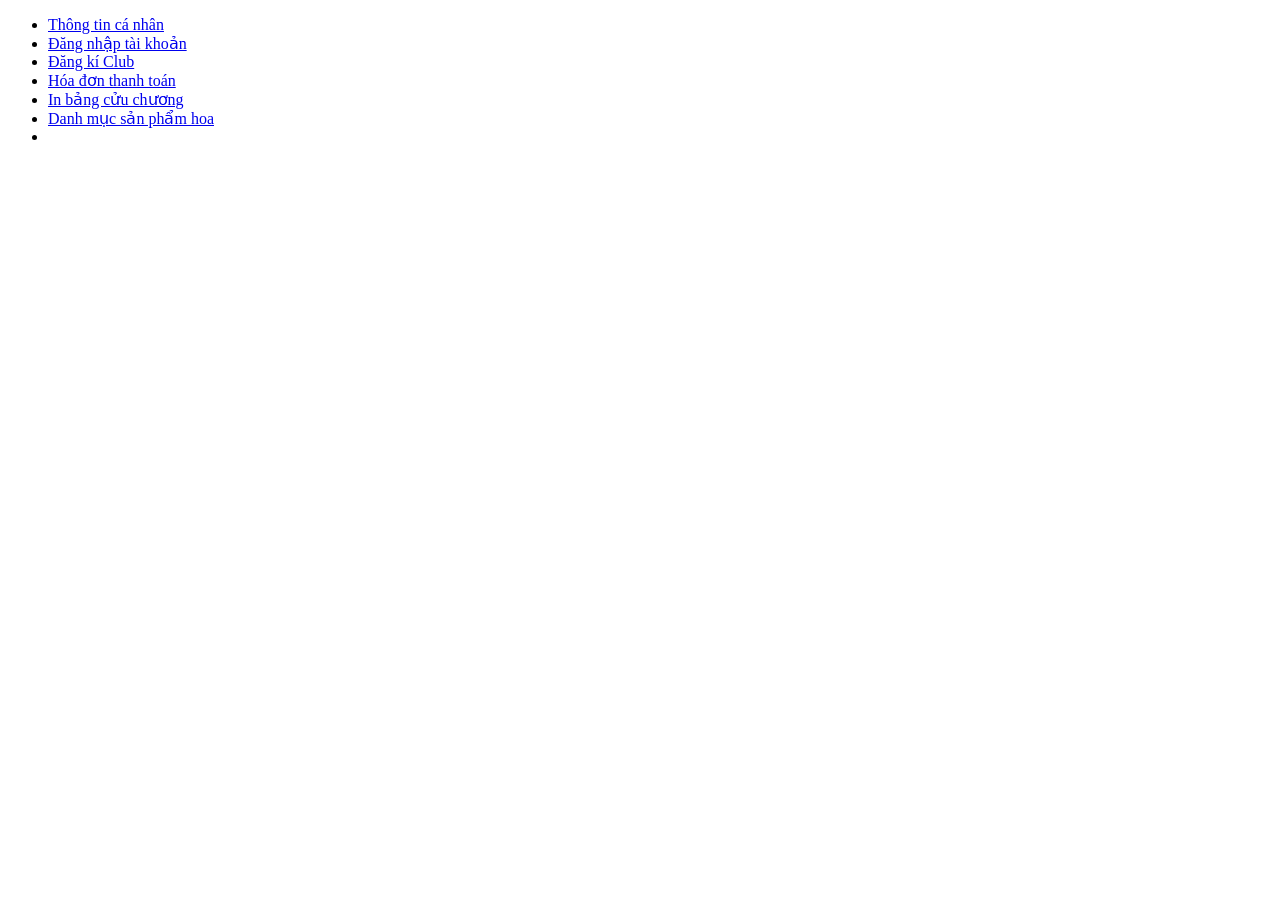
<file: index.html>
<!DOCTYPE html>
<html>
<head>
<title> Trang cá nhân </title>
<meta charset="utf-8">
</head>
<body>
<ul>
 <li> <a href = "html/page1.html"> Thông tin cá nhân </a></li>
 <li> <a href = "html/page2.html"> Đăng nhập tài khoản </a> </li>
 <li> <a href = "html/page3.html"> Đăng kí Club </a> </li>
 <li> <a href = "html/page4.html"> Hóa đơn thanh toán </a> </li>
 <li> <a href = "html/page5.html"> In bảng cửu chương </a> </li>
 <li> <a href = "html/page8.html"> Danh mục sản phẩm hoa </a> <li>
</body>
</html>
</file>
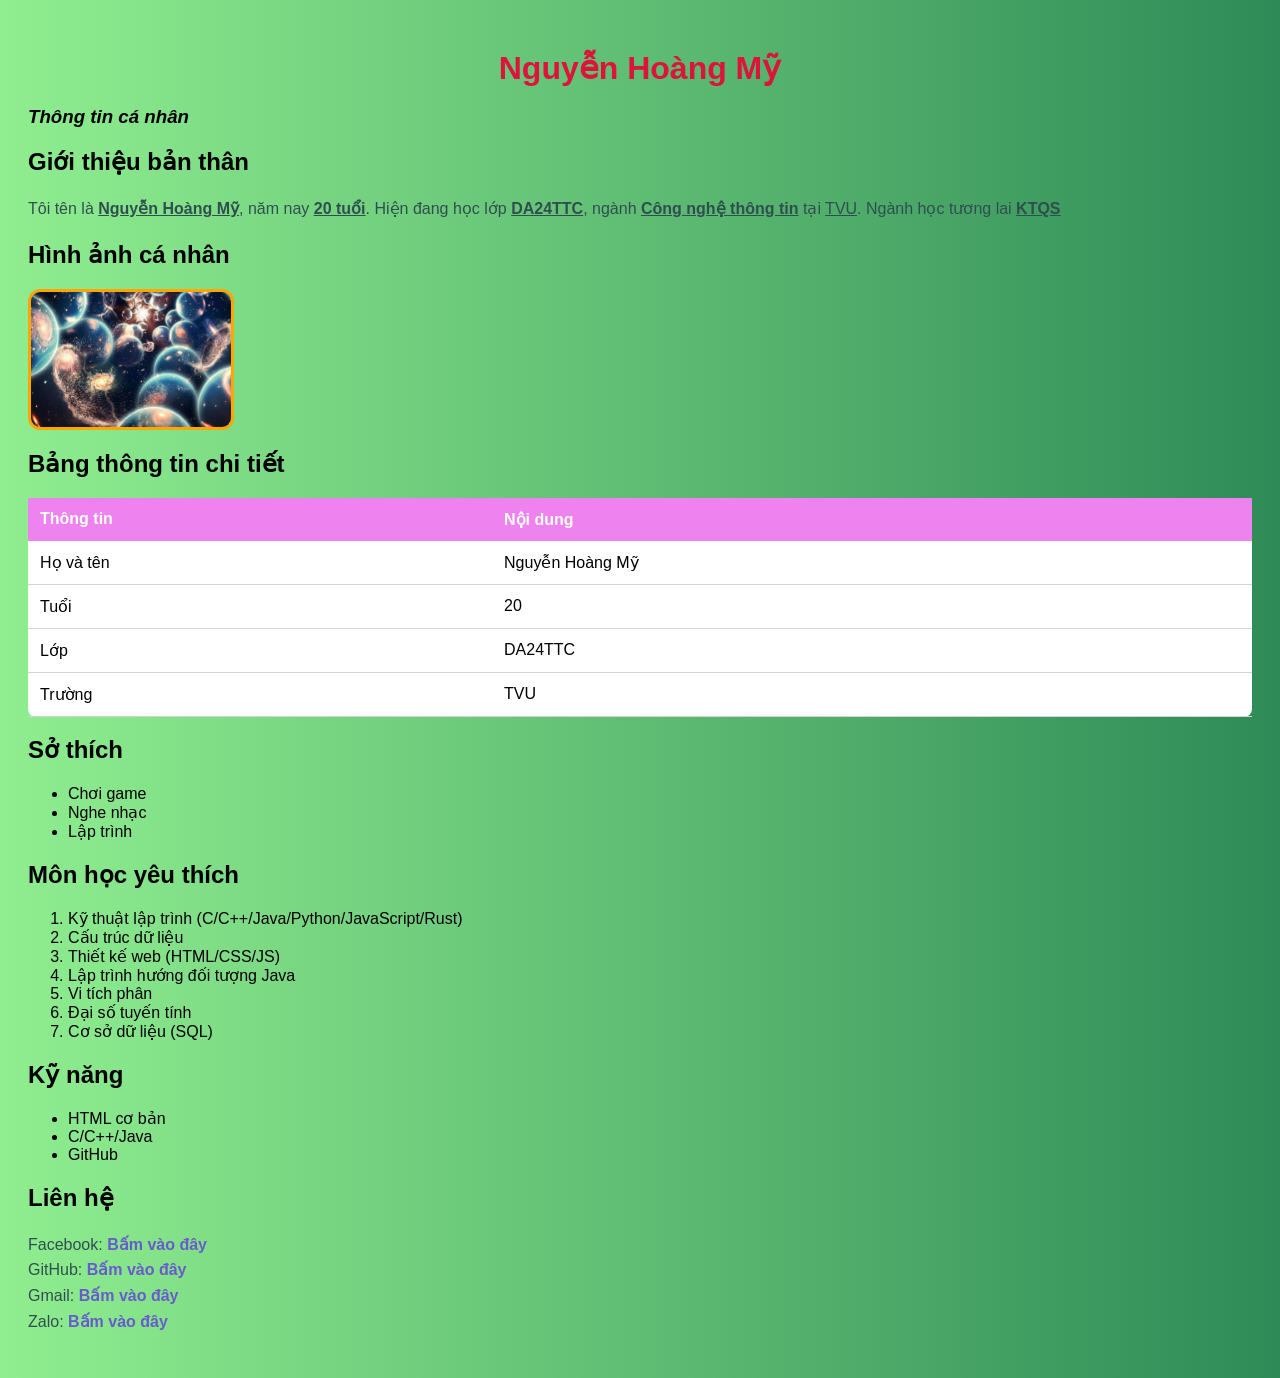
<file: html/page1.html>
<!DOCTYPE html>
<html lang="vi">
<head>
    <meta charset="UTF-8">
    <title>Thông tin cá nhân</title>
    <link rel="stylesheet" href="../css/style1.css">  
</head>
<body>

    <div class="container">
        <header>
            <h1>Nguyễn Hoàng Mỹ</h1>
            <h3><i>Thông tin cá nhân</i></h3>
        </header>

        <section>
            <h2>Giới thiệu bản thân</h2>
            <p>
                Tôi tên là <b>Nguyễn Hoàng Mỹ</b>, năm nay <b>20 tuổi</b>.
                Hiện đang học lớp <b>DA24TTC</b>, ngành <b>Công nghệ thông tin</b>
                tại <u>TVU</u>. Ngành học tương lai <b><u>KTQS</u></b>
            </p>
        </section>

        <section>
            <h2>Hình ảnh cá nhân</h2>
            <img src="../assets/images/multiverse.jpg" alt="Ảnh cá nhân" width="200">
        </section>

        <section>
            <h2>Bảng thông tin chi tiết</h2>
            <table>
                <tr>
                    <th>Thông tin</th>
                    <th>Nội dung</th>
                </tr>
                <tr>
                    <td>Họ và tên</td>
                    <td>Nguyễn Hoàng Mỹ</td>
                </tr>
                <tr>
                    <td>Tuổi</td>
                    <td>20</td>
                </tr>
                <tr>
                    <td>Lớp</td>
                    <td>DA24TTC</td>
                </tr>
                <tr>
                    <td>Trường</td>
                    <td>TVU</td>
                </tr>
            </table>
        </section>

        <section>
            <h2>Sở thích</h2>
            <ul>
                <li>Chơi game</li>
                <li>Nghe nhạc</li>
                <li>Lập trình</li>
            </ul>
        </section>

        <section>
            <h2>Môn học yêu thích</h2>
            <ol>
                <li>Kỹ thuật lập trình (C/C++/Java/Python/JavaScript/Rust)</li>
                <li>Cấu trúc dữ liệu</li>
                <li>Thiết kế web (HTML/CSS/JS)</li>
                <li>Lập trình hướng đối tượng Java</li>
                <li>Vi tích phân</li>
                <li>Đại số tuyến tính</li>
                <li>Cơ sở dữ liệu (SQL)</li>
            </ol>
        </section>

        <section>
            <h2>Kỹ năng</h2>
            <ul>
                <li>HTML cơ bản</li>
                <li>C/C++/Java</li>
                <li>GitHub</li>
            </ul>
        </section>

        <section>
            <h2>Liên hệ</h2>
            <p>
                Facebook: <a href="https://www.facebook.com/share/1FN9XXUn1F/">Bấm vào đây</a><br>
                GitHub: <a href="https://github.com/Nguyen-Hoang-My">Bấm vào đây</a><br>
                Gmail: <a href="mailto:nguyenhoangmy2006of@gmail.com">Bấm vào đây</a><br>
                Zalo: <a href="https://zalo.me/0392698374">Bấm vào đây</a><br>
            </p>
        </section>
    </div>

</body>
</html>
</file>
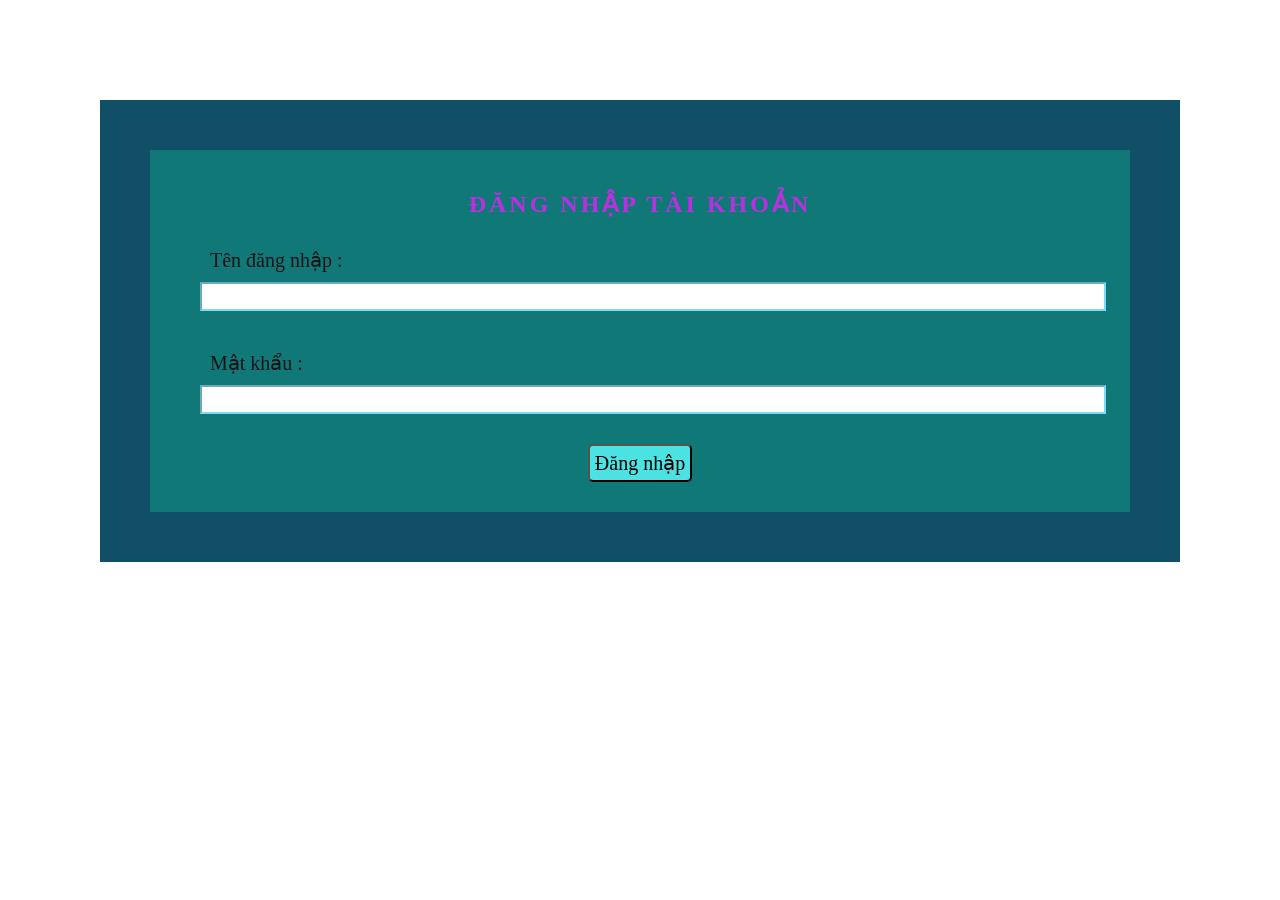
<file: html/page2.html>
<!DOCTYPE html>
<html lang="vi">
<head>
    <meta charset="UTF-8">
    <title>Thiết kế form</title>
    <link rel="stylesheet" href="../css/style2.css">  
</head>
<body>
    <div class="container">
        <form id="frmLogin">
          <h3 class="title">Đăng nhập tài khoản</h3>

          <div class="form-group">
            <label class="label" for="txtUsername">Tên đăng nhập :</label>
            <input class="form-control" type="text" id="txtUsername" name="txtUsername">
          </div> 

          <div class="form-group">
            <label class="label" for="txtPassword">Mật khẩu :</label>
            <input class="form-control" type="password" id="txtPassword" name="txtPassword"> 
          </div>

          <input class="button" type="submit" id="sbLogin" value="Đăng nhập">
        </form>
    </div>       
</body>         
</html>
</file>
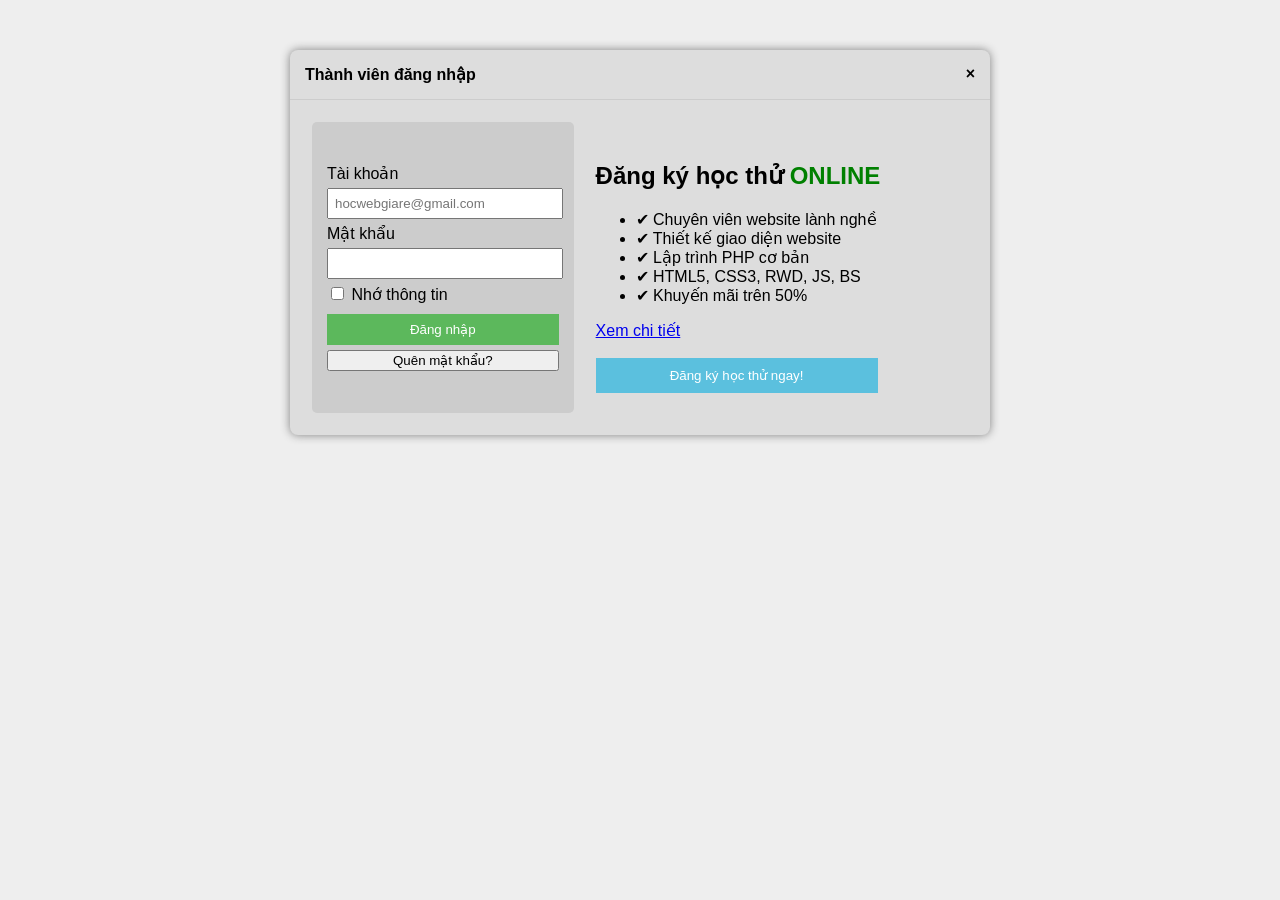
<file: html/page3.html>
<!DOCTYPE html>
<html lang="vi">
<head>
    <meta charset="UTF-8">
    <title>Đăng nhập</title>
    <link rel="stylesheet" href="../css/style3.css">
</head>
<body>

<div class="wrapper">

    <div class="header">
        Thành viên đăng nhập <span class="close">×</span>
    </div>

    <table class="main-table">
        <tr>
            
            <td class="left">
                <label>Tài khoản</label><br>
                <input type="text" placeholder="hocwebgiare@gmail.com"><br>

                <label>Mật khẩu</label><br>
                <input type="password"><br>

                <input type="checkbox"> Nhớ thông tin<br>

                <button class="login-btn">Đăng nhập</button><br>

                <button class="forgot">Quên mật khẩu?</button>
            </td>

            
            <td class="right">
                <h2>Đăng ký học thử <span>ONLINE</span></h2>

                <ul>
                    <li>✔ Chuyên viên website lành nghề</li>
                    <li>✔ Thiết kế giao diện website</li>
                    <li>✔ Lập trình PHP cơ bản</li>
                    <li>✔ HTML5, CSS3, RWD, JS, BS</li>
                    <li>✔ Khuyến mãi trên 50%</li>
                </ul>

                <a href="#">Xem chi tiết</a><br><br>

                <button class="register-btn">Đăng ký học thử ngay!</button>
            </td>
        </tr>
    </table>

</div>

</body>
</html>
</file>
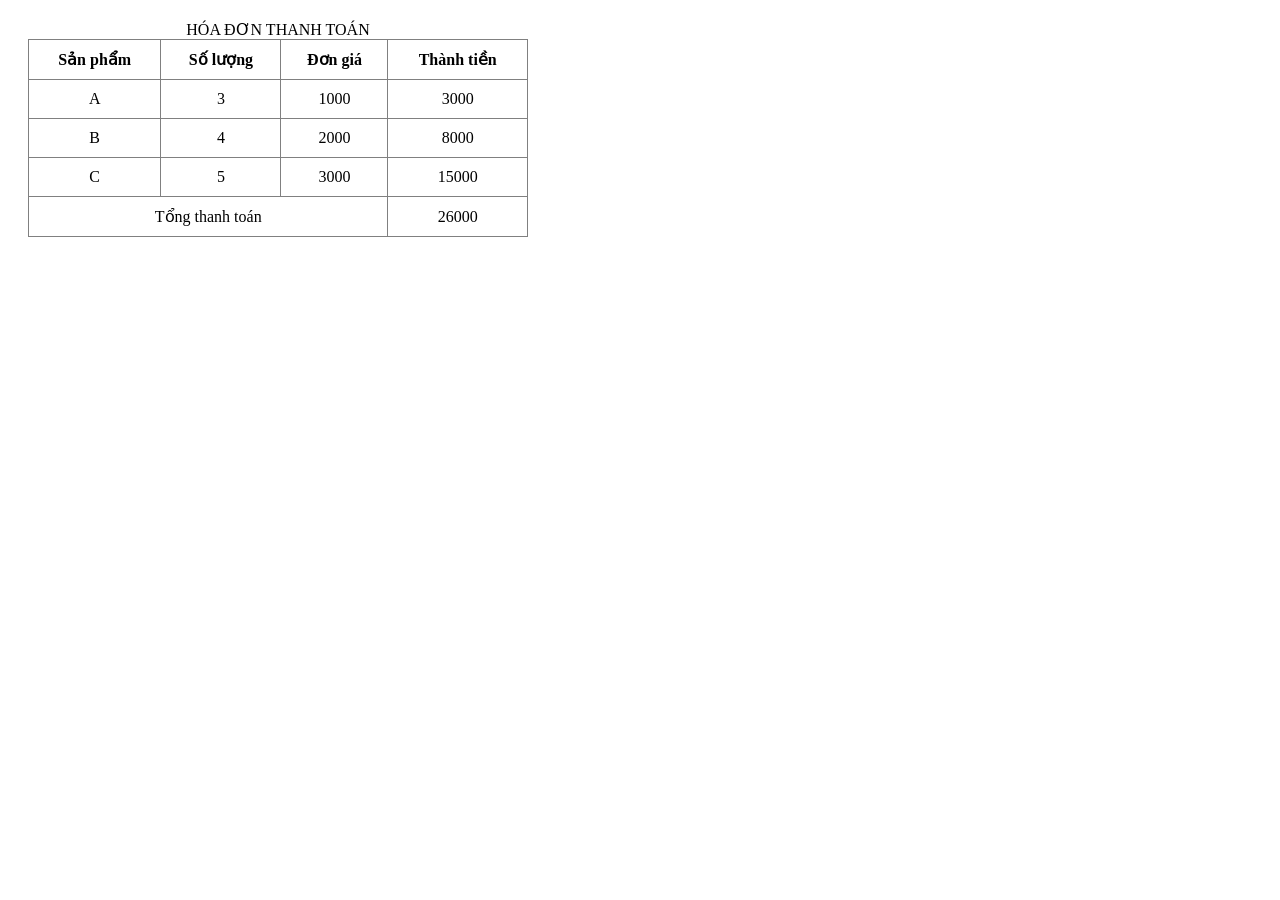
<file: html/page4.html>
<!DOCTYPE html>
<html lang="vi">
    <head>
         <meta charset = UTF-8>
         <title>Đăng nhập</title>
         <link rel="stylesheet" href="../css/style4.css">
         <script src="../js/lib4.js"></script>
    </head>
    <body>
        <div class = "container">
        <table border="1">
            <caption> HÓA ĐƠN THANH TOÁN </caption>
            <tr>
                <th>Sản phẩm</th>
                <th>Số lượng</th>
                <th>Đơn giá</th>
                <th>Thành tiền</th>           
            </tr>
            <tr>
                <td>A</td>
                <td class="sl">3</td>
                <td class="dg">1000</td>
                <td class="tt"></td>           
            </tr>
             <tr>
                <td>B</td>
                <td class="sl">4</td>
                <td class="dg">2000</td>
                <td class="tt"></td>           
            </tr>
             <tr>
                <td>C</td>
                <td class="sl">5</td>
                <td class="dg">3000</td>
                <td class="tt"></td>           
            </tr>
             <tr>
                <td colspan = "3">Tổng thanh toán</td> 
                <td id = "kq"></td>
            </tr>
        </table>
        </div>
    </body>
</html>
</file>
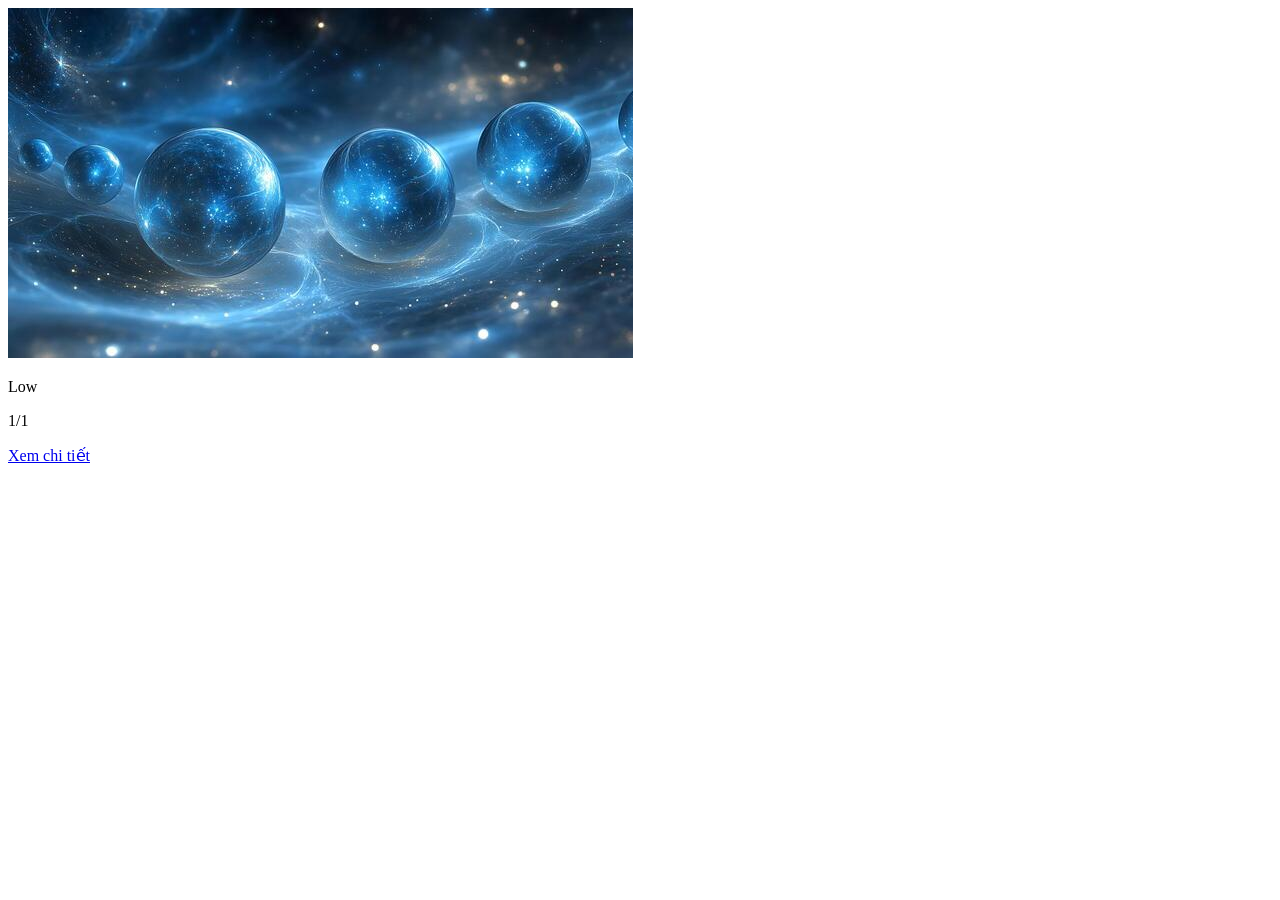
<file: html/page7.html>
<!DOCTYPE html>
<html lang="vi">
<head>
    <title>Thiết kế form</title>
    <meta charset="utf-8">
</head>
<body>
    <div class="container">
        <div class="product-list" id="product-list">
        </div>
    </div>

  <script>
    
        //Tạo khung product-item
        const productItem = document.createElement("div");
        productItem.setAttribute("class", "product-item");


        //Tạo khung product-image
        const productImage = document.createElement("div");
        productImage.setAttribute("class", "product-image");


        //Tạo ảnh
        const myImage = document.createElement("img");
        myImage.setAttribute("src", "../assets/images/low-multiverse.jpg");
        myImage.setAttribute("alt", "Đa vũ trụ cấp thấp");


        //Gắn ảnh vào product-image
        productImage.appendChild(myImage);


        //Tạo khung product-info
        const productInfo = document.createElement("div");
        productInfo.setAttribute("class", "product-info");


        //Tên sản phẩm
        const productName = document.createElement("p");
        const productNameText = document.createTextNode("Low");
        productName.appendChild(productNameText);


        //Giá sản phẩm
        const productPrice = document.createElement("p");
        const productPriceText = document.createTextNode("1/1");
        productPrice.appendChild(productPriceText);


        //Tạo link
        const productLink = document.createElement("a");
        productLink.setAttribute("href", "product-detail.html");

        const productLinkText = document.createTextNode("Xem chi tiết");
        productLink.appendChild(productLinkText);


        //Gắn vào product-info
        productInfo.appendChild(productName);
        productInfo.appendChild(productPrice);
        productInfo.appendChild(productLink);


        //Gắn image + info vào product-item
        productItem.appendChild(productImage);
        productItem.appendChild(productInfo);


        //Gắn product-item vào product-list
        document.getElementById("product-list").appendChild(productItem);

</script>
</body>
</html>
</file>
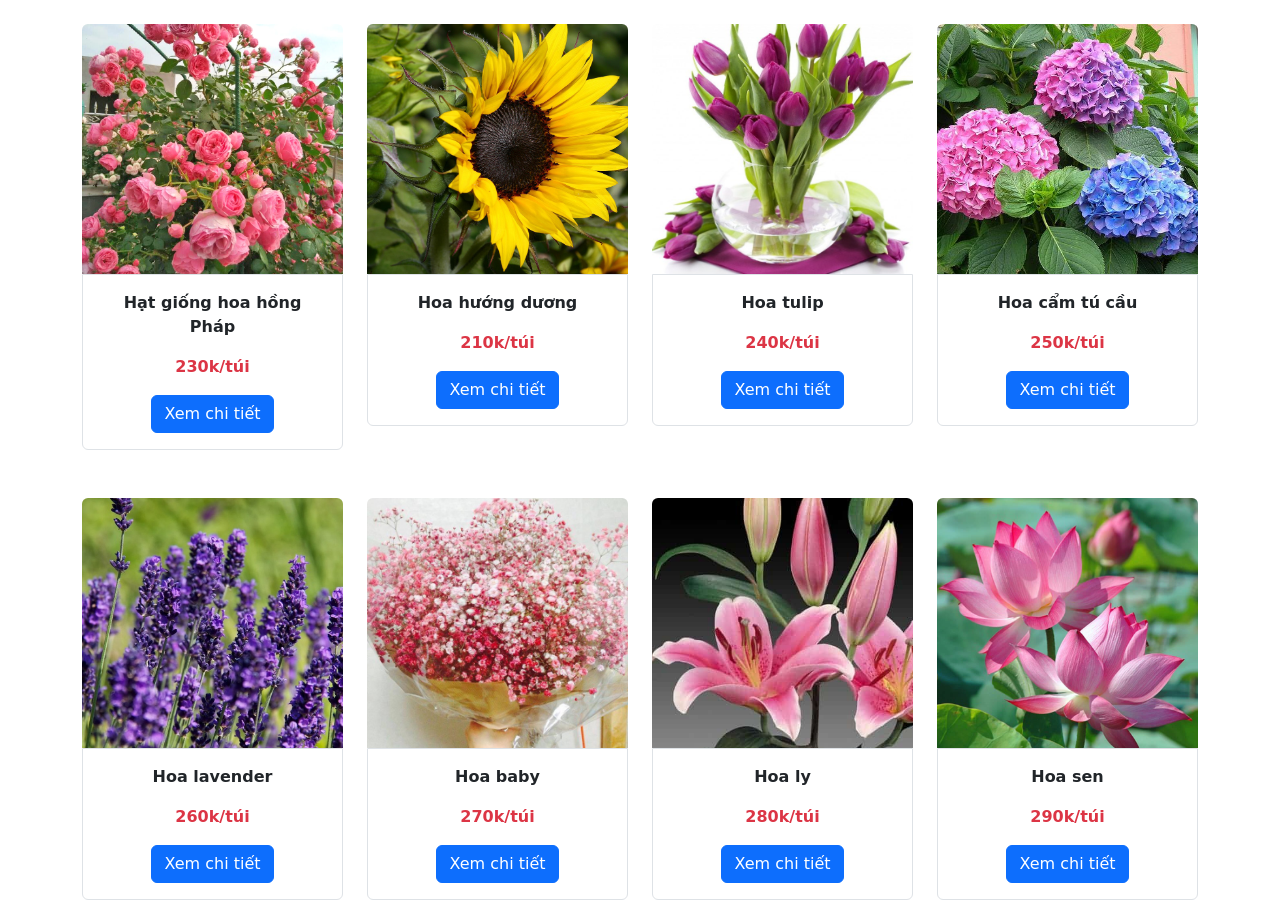
<file: html/page8.html>
<!DOCTYPE html>
<html lang="vi">

<head>

    <meta charset="utf-8">

    <title>Thiết kế form</title>

    <!-- Bootstrap CSS -->
    <link href="https://cdn.jsdelivr.net/npm/bootstrap@5.3.8/dist/css/bootstrap.min.css"
          rel="stylesheet">

    <!-- Bootstrap JS -->
    <script src="https://cdn.jsdelivr.net/npm/bootstrap@5.3.8/dist/js/bootstrap.bundle.min.js"></script>

    <!-- File JS -->
    <script src="../js/lib8.js"></script>

</head>

<body>

    <div class="container mt-4">

        <div
            class="product-list row row-cols-1 row-cols-md-4 g-4"
            id="product-list">

        </div>

    </div>

    <script>

        loadProduct(productList);

    </script>

</body>

</html>
</file>
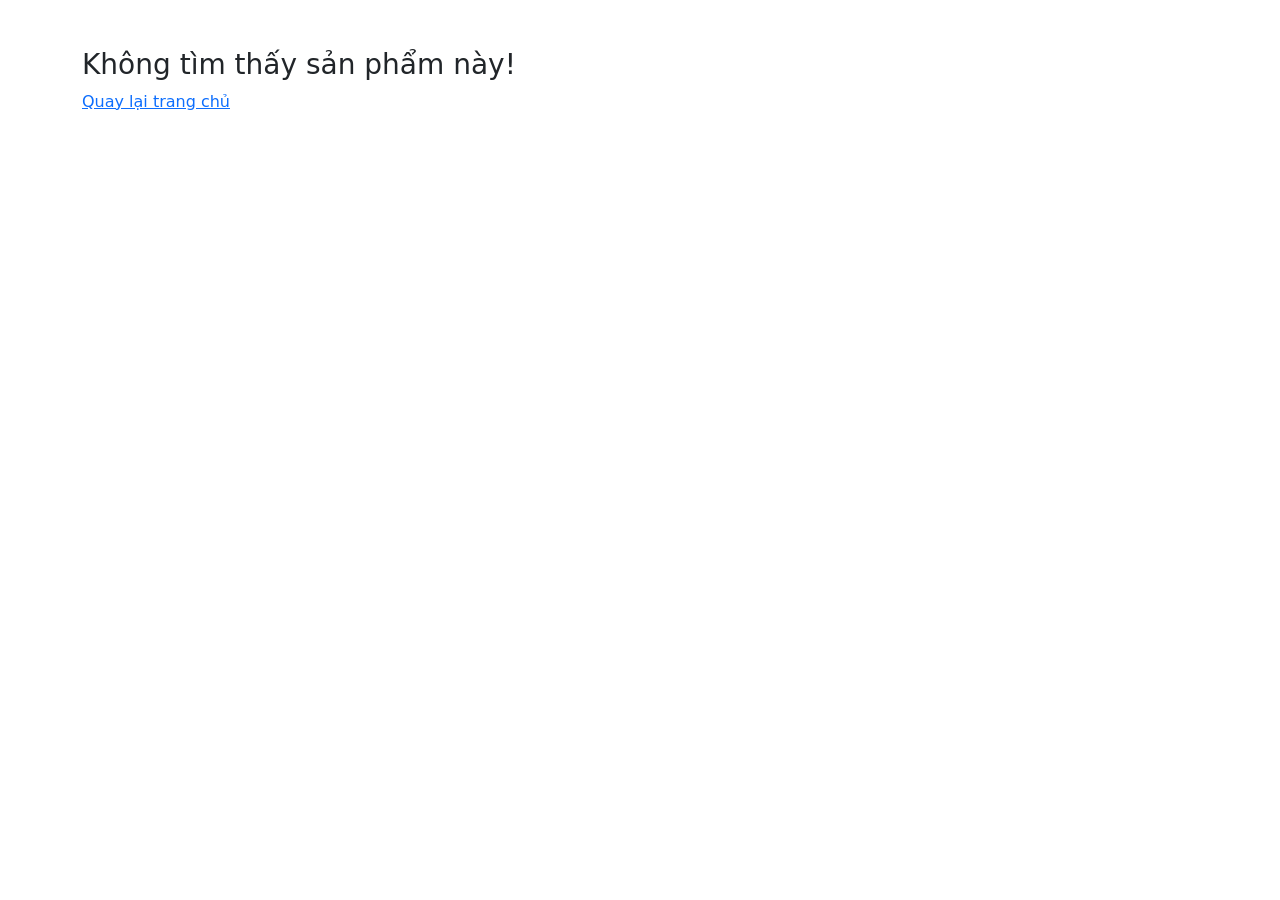
<file: html/product-detail.html>
<!DOCTYPE html>
<html lang="vi">

<head>
    <meta charset="UTF-8">
    <meta name="viewport" content="width=device-width, initial-scale=1.0">

    <title>Chi tiết sản phẩm</title>

    <!-- Link Bootstrap 5 -->
    <!-- Latest compiled and minified CSS -->
    <link href="https://cdn.jsdelivr.net/npm/bootstrap@5.3.8/dist/css/bootstrap.min.css"
          rel="stylesheet">

    <!-- Latest compiled JavaScript -->
    <script src="https://cdn.jsdelivr.net/npm/bootstrap@5.3.8/dist/js/bootstrap.bundle.min.js"></script>

    <script src="../js/lib8.js"></script>
</head>

<body>

<div class="container mt-4">

    <!-- Điều hướng đơn giản -->
    <nav>
        <a href="../index.html" class="text-decoration-none">
            Trang chủ
        </a>
        /
        <span>Chi tiết sản phẩm</span>
    </nav>

    <hr> <!-- Đường kẻ ngang đơn giản -->

    <div class="row mt-4">

        <!-- Bên trái: Ảnh -->
        <div class="col-md-5">

            <img src="https://placeholder.com"
                 id="img-detail"
                 class="img-fluid border"
                 alt="Ảnh sản phẩm">

        </div>

        <!-- Bên phải: Thông tin -->
        <div class="col-md-7">

            <h2 id="name-detail" class="fw-bold">
                Tên sản phẩm
            </h2>

            <h4 id="price-detail" class="text-danger my-3">
                Giá: 0đ
            </h4>

            <p class="fw-bold mb-1">
                Mô tả sản phẩm:
            </p>

            <p id="desc-detail"
               class="text-secondary"
               style="text-align: justify;">

                Nội dung mô tả sẽ hiển thị tại đây...

            </p>

            <button class="btn btn-primary mt-3">
                Thêm vào giỏ hàng
            </button>

        </div>

    </div>

</div>

<script>

    // 2. Sử dụng URLSearchParams để lấy ID từ thanh địa chỉ (URL)

    const queryString = window.location.search;

    const urlParams = new URLSearchParams(queryString);

    const productId = urlParams.get('id');
    // Kết quả: "01" hoặc "02"...


    // 3. Tìm sản phẩm trong mảng dựa trên ID vừa lấy được

    const product = productList.find(item => item.id === productId);


    // 4. Nếu tìm thấy sản phẩm thì đổ dữ liệu ra HTML

    if (product) {

        document.getElementById('name-detail').innerText =
            product.name;

        document.getElementById('price-detail').innerText =
            `Giá: ${product.price}.000đ`;

        document.getElementById('desc-detail').innerText =
            product.desc;

        document.getElementById('img-detail').src =
            product.image;

    } else {

        // Trường hợp ID không tồn tại hoặc không tìm thấy

        document.body.innerHTML =
            `<div class="container mt-5">
                <h3>Không tìm thấy sản phẩm này!</h3>
                <a href="../index.html">
                    Quay lại trang chủ
                </a>
            </div>`;
    }

</script>

</body>
</html>
</file>
<file: css/style1.css>
body{
    background: linear-gradient(to right, lightgreen, seagreen);
    font-family: Arial;
    padding: 20px;
}

p{
    color: darkslategray;
    font-weight: 500;
    line-height: 1.6;
}

img {
    display: block;
    border-radius: 12px;
    border: 3px solid orange;
    margin-top: 10px;
    max-width: 100%;
}

a {
    color: slateblue;
    text-decoration: none;
    font-weight: 600;
}

a:hover {
    color: darkslateblue;
    text-decoration: underline;
    transition: 0.3s;
}

b{
    text-decoration: underline;
    color: darkslategray;
}

table {
    width: 100%;
    border-collapse: collapse;
    margin-top: 12px;
    background: white;
    border-radius: 8px;

}

table th {
    background: violet;
    color: white;
    padding: 12px;
    text-align: left;
}

table td {
    padding: 12px;
    border-bottom: 1px solid lightgray;
}

table tr:hover {
    background: whitesmoke;
}

h1{
    color: crimson;
    text-align: center;
    margin-bottom: 10px;
}
</file>
<file: css/style2.css>
*{
    padding:10px;
    margin:10px;
    font-family:'Times New Roman', Times, serif;
    font-size:20px;
}
div.container{
    margin-left:60px;
    margin-right:60px;
    margin-top:60px;
    background-color:rgb(16, 79, 102);
    padding:40px;
    
}
div.container form{
    background-color:rgba(18, 167, 140, 0.47);
    padding:20px;
}
form h3.title{
    text-transform:uppercase;
    text-align:center;
    color:rgb(186, 48, 225);
    font-size:larger;
    letter-spacing:3px;
}
.form-group{
    display:block;
}
.form-control{
    display:block;
    width:100%;
    padding:1px;
    border-color:rgba(71, 202, 242, 0.69);
}
.label{
    color:rgb(21, 19, 23);
}
.button {
    display: block;
    margin: 10px auto;
    background-color: rgb(77, 226, 226);
    color: black;
    border-radius: 5px;
    padding: 5px;
}
</file>
<file: css/style3.css>
body{
    font-family: Arial;
    background:#eee;
}


.wrapper{
    width: 700px;
    margin: 50px auto;
    background: #ddd;
    border-radius: 8px;
    box-shadow: 0 0 10px gray;
}


.header{
    padding: 15px;
    font-weight: bold;
    border-bottom: 1px solid #ccc;
}

.close{
    float: right;
    cursor: pointer;
}


.main-table{
    width: 100%;
    padding: 20px;
}

.left{
    width: 40%;
    background: #ccc;
    padding: 15px;
    border-radius: 5px;
}

.right{
    width: 60%;
    padding: 20px;
}


input[type="text"],
input[type="password"]{
    width: 95%;
    padding: 6px;
    margin: 5px 0;
}


.login-btn{
    width: 100%;
    background: #5cb85c;
    color: white;
    padding: 8px;
    border: none;
    margin-top: 10px;
}

.forgot{
    width: 100%;
    margin-top: 5px;
}

.register-btn{
    background: #5bc0de;
    color: white;
    padding: 10px;
    border: none;
    width: 80%;
}


.right span{
    color: green;
}

.right ul{
    margin-top: 10px;
}
</file>
<file: css/style4.css>
.container {
    margin: 20px;
}

table {
    border-collapse: collapse;
    width: 500px;
}

th, td {
    padding: 10px;
    text-align: center;
}
</file>
